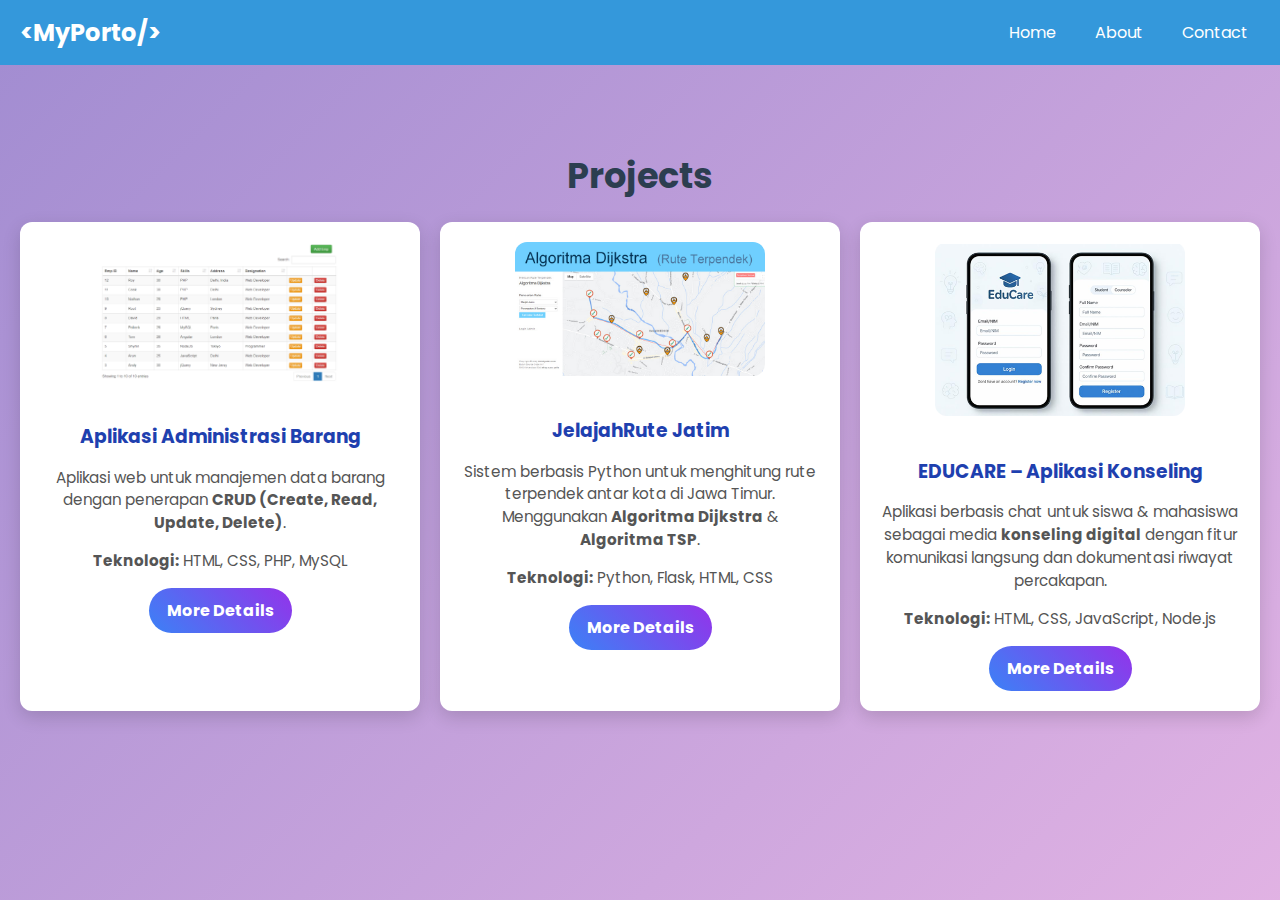
<file: index.html>
<!DOCTYPE html>
<html lang="id">
<head>
  <meta charset="UTF-8">
  <meta name="viewport" content="width=device-width, initial-scale=1.0">
  <link href="https://fonts.googleapis.com/css2?family=Poppins:wght@400;600;700&display=swap" rel="stylesheet">
  <title>Portofolio Saya</title>
  <link rel="stylesheet" href="style.css">
</head>
<body>
  <nav>
    <div class="logo">&lt;MyPorto/&gt;</div>
    <ul>
      <li><a href="index.html">Home</a></li>
      <li><a href="about.html">About</a></li>
      <li><a href="contact.html" class="btn">Contact</a></li>
    </ul>
  </nav>
<section class="projects">
  <h1>Projects</h1>
  <div class="grid">

    <!-- Project 1 -->
    <div class="card">
      <img src="crud.png" alt="Aplikasi Administrasi Barang">
      <div class="card-content">
        <h3>Aplikasi Administrasi Barang</h3>
        <p>
          Aplikasi web untuk manajemen data barang dengan penerapan 
          <b>CRUD (Create, Read, Update, Delete)</b>.
        </p>
        <p class="tech"><b>Teknologi:</b> HTML, CSS, PHP, MySQL</p>
        <a href="#" class="details">More Details</a>
      </div>
    </div>

    <!-- Project 2 -->
    <div class="card">
      <img src="dijkstra.jpg" alt="JelajahRute Jatim">
      <div class="card-content">
        <h3>JelajahRute Jatim</h3>
        <p>
          Sistem berbasis Python untuk menghitung rute terpendek antar kota di Jawa Timur. 
          Menggunakan <b>Algoritma Dijkstra</b> & <b>Algoritma TSP</b>.
        </p>
        <p class="tech"><b>Teknologi:</b> Python, Flask, HTML, CSS</p>
        <a href="#" class="details">More Details</a>
      </div>
    </div>

    <!-- Project 3 -->
    <div class="card">
      <img src="educare.png" alt="EDUCARE – Aplikasi Konseling">
      <div class="card-content">
        <h3>EDUCARE – Aplikasi Konseling</h3>
        <p>
          Aplikasi berbasis chat untuk siswa & mahasiswa sebagai media 
          <b>konseling digital</b> dengan fitur komunikasi langsung dan dokumentasi riwayat percakapan.
        </p>
        <p class="tech"><b>Teknologi:</b> HTML, CSS, JavaScript, Node.js</p>
        <a href="#" class="details">More Details</a>
      </div>
    </div>

  </div>
</section>
</file>
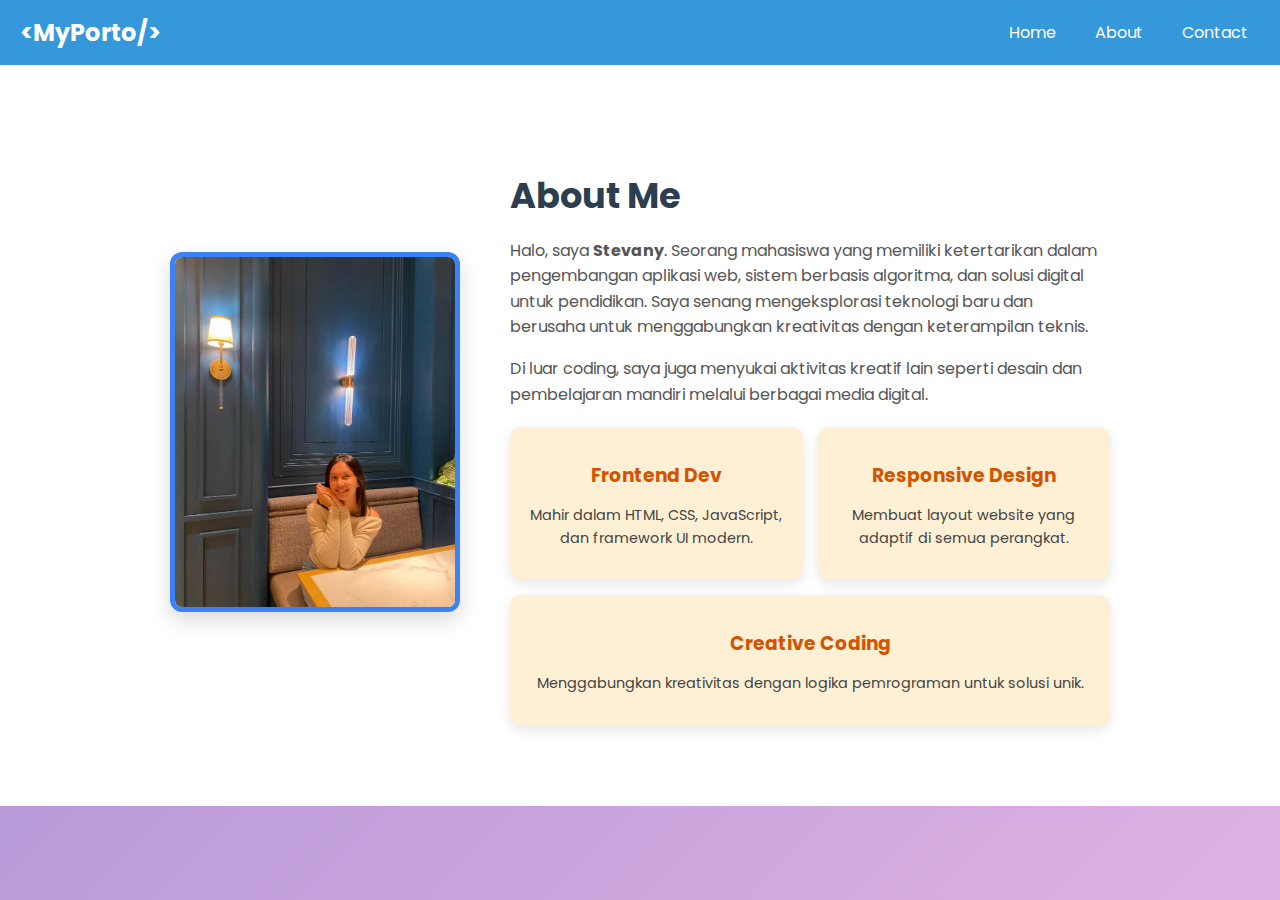
<file: about.html>
<!DOCTYPE html>
<html lang="en">
<head>
  <meta charset="UTF-8">
  <meta name="viewport" content="width=device-width, initial-scale=1.0">
  <title>About Me</title>
  <link rel="stylesheet" href="style.css">
  <link href="https://fonts.googleapis.com/css2?family=Poppins:wght@400;600;700&display=swap" rel="stylesheet">
</head>
<body>
  <!-- Navbar -->
  <nav class="navbar">
    <div class="logo">&lt;MyPorto/&gt;</div>
    <ul class="nav-links">
      <li><a href="index.html">Home</a></li>
      <li><a href="about.html" class="active">About</a></li>
      <li><a href="contact.html">Contact</a></li>
    </ul>
  </nav>

  <!-- About Section -->
  <section class="about">
    <div class="about-container">
      <div class="about-img">
        <img src="profile.jpg" alt="Profile">
      </div>
      <div class="about-text">
        <h1>About Me</h1>
        <p>
          Halo, saya <strong>Stevany</strong>. Seorang mahasiswa yang memiliki ketertarikan dalam pengembangan aplikasi web, sistem berbasis algoritma, dan solusi digital untuk pendidikan. 
          Saya senang mengeksplorasi teknologi baru dan berusaha untuk menggabungkan kreativitas dengan keterampilan teknis.
        </p>
        <p>
          Di luar coding, saya juga menyukai aktivitas kreatif lain seperti desain dan pembelajaran mandiri melalui berbagai media digital.
        </p>

        <div class="skills">
          <div class="skill-card">
            <h3>Frontend Dev</h3>
            <p>Mahir dalam HTML, CSS, JavaScript, dan framework UI modern.</p>
          </div>
          <div class="skill-card">
            <h3>Responsive Design</h3>
            <p>Membuat layout website yang adaptif di semua perangkat.</p>
          </div>
          <div class="skill-card">
            <h3>Creative Coding</h3>
            <p>Menggabungkan kreativitas dengan logika pemrograman untuk solusi unik.</p>
          </div>
        </div>
      </div>
    </div>
  </section>
</body>
</html>
</file>
<file: style.css>
body {
  font-family: 'Poppins', sans-serif;
  margin: 0;
  padding: 0;
  background: linear-gradient(135deg, #a18cd1, #fbc2eb, #fad0c4);
  background-size: 300% 300%;
  animation: gradientBG 12s ease infinite;
  color: #333;
  max-width: 100%;
  overflow-x: hidden;
}

/* Animasi gradasi background */
@keyframes gradientBG {
  0% { background-position: 0% 50%; }
  50% { background-position: 100% 50%; }
  100% { background-position: 0% 50%; }
}

/* Navbar */
nav {
  display: flex;
  justify-content: space-between;
  align-items: center;
  background: #3498db;
  padding: 15px 20px;
  width: 100%;
  box-sizing: border-box;
}

nav .logo {
  font-size: 1.5em;
  font-weight: bold;
  color: white;
}

nav ul {
  list-style: none;
  display: flex;
  gap: 15px;
  margin: 0;
  padding: 0;
}

nav ul li a {
  color: white;
  text-decoration: none;
  padding: 6px 12px;
  border-radius: 6px;
  transition: 0.3s;
}

nav ul li a:hover {
  background: #2980b9;
}

/* Container umum */
.container {
  width: 90%;
  max-width: 1100px;
  margin: 30px auto;
}

/* Section Projects */
.projects {
  padding: 60px 20px;
  text-align: center;
}

.projects h1 {
  font-size: 2.2em;
  margin-bottom: 20px;
  color: #2c3e50;
}

/* Grid umum */
.grid {
  display: grid;
  grid-template-columns: repeat(3, 1fr);
  gap: 20px;
}

.card {
  background: #fff;
  border-radius: 12px;
  padding: 20px;
  box-shadow: 0 6px 18px rgba(0,0,0,0.15);
  transition: transform 0.3s ease, box-shadow 0.3s ease;
  text-align: center;
}

.card:hover {
  transform: translateY(-8px);
  box-shadow: 0 10px 25px rgba(0,0,0,0.2);
}

.card img {
  width: 100%;
  max-width: 250px;
  height: auto;
  object-fit: cover;
  border-radius: 12px;
  margin-bottom: 15px;
}

.card h3 {
  color: #1e40af;
  margin-bottom: 10px;
}

.card p {
  font-size: 0.95em;
  color: #555;
  line-height: 1.5;
}

/* Tombol */
.details {
  display: inline-block;
  padding: 10px 18px;
  background: linear-gradient(45deg, #3b82f6, #9333ea);
  color: white;
  font-weight: bold;
  border-radius: 50px;
  text-decoration: none;
  transition: all 0.3s ease;
}

.details:hover {
  background: linear-gradient(45deg, #9333ea, #3b82f6);
  transform: scale(1.05);
  box-shadow: 0 4px 12px rgba(0,0,0,0.2);
}

/* About Section */
.about {
  padding: 80px 20px;
  background: #fff;
}

.about-container {
  display: flex;
  justify-content: center;
  align-items: center;
  gap: 50px;
  flex-wrap: wrap;
}

.about-img img {
  width: 280px;
  height: 350px;
  border-radius: 12px;
  object-fit: cover;
  border: 5px solid #3b82f6;
  box-shadow: 0 8px 20px rgba(0,0,0,0.15);
}

.about-text {
  max-width: 600px;
}

.about-text h1 {
  font-size: 2.2em;
  color: #2c3e50;
  margin-bottom: 15px;
}

.about-text p {
  color: #555;
  line-height: 1.6;
  margin-bottom: 15px;
  font-size: 1em;
}

.skills {
  display: flex;
  gap: 15px;
  flex-wrap: wrap;
  margin-top: 20px;
}

.skill-card {
  flex: 1;
  min-width: 180px;
  background: #fdf0d5;
  padding: 15px;
  border-radius: 12px;
  text-align: center;
  box-shadow: 0 4px 12px rgba(0,0,0,0.1);
  transition: transform 0.3s ease, box-shadow 0.3s ease;
}

.skill-card h3 {
  margin-bottom: 10px;
  color: #d35400;
}

.skill-card p {
  font-size: 0.9em;
  color: #444;
}

.skill-card:hover {
  transform: translateY(-5px);
  box-shadow: 0 6px 18px rgba(0,0,0,0.2);
}

/* Contact Section */
.contact {
  padding: 60px 20px;
  text-align: center;
  display: flex;
  flex-direction: column;
  align-items: center;
}

.contact h1 {
  font-size: 2.2em;
  margin-bottom: 40px;
  color: #2c3e50;
}

.contact-grid {
  display: flex;
  justify-content: center;
  gap: 25px;
  flex-wrap: wrap;
  width: 100%;
  max-width: 900px;
}

.contact-card {
  flex: 1 1 220px;
  max-width: 280px;
  background: #fff;
  border-radius: 16px;
  padding: 25px 20px;
  box-shadow: 0 6px 18px rgba(0,0,0,0.15);
  transition: transform 0.3s ease, box-shadow 0.3s ease;
}

.contact-card:hover {
  transform: translateY(-8px);
  box-shadow: 0 10px 25px rgba(0,0,0,0.25);
}

.contact-card i {
  font-size: 2.5em;
  color: #3b82f6;
  margin-bottom: 15px;
}

.contact-card h3 {
  margin-bottom: 10px;
  color: #2c3e50;
}

.contact-card p a {
  color: #9333ea;
  font-weight: 500;
  transition: color 0.3s ease;
}

.contact-card p a:hover {
  color: #3b82f6;
}

/* Responsif */
@media (max-width: 768px) {
  .grid { grid-template-columns: repeat(2, 1fr); }
  .about-container { flex-direction: column; text-align: center; }
}

@media (max-width: 480px) {
  .grid { grid-template-columns: 1fr; }
}
</file>
